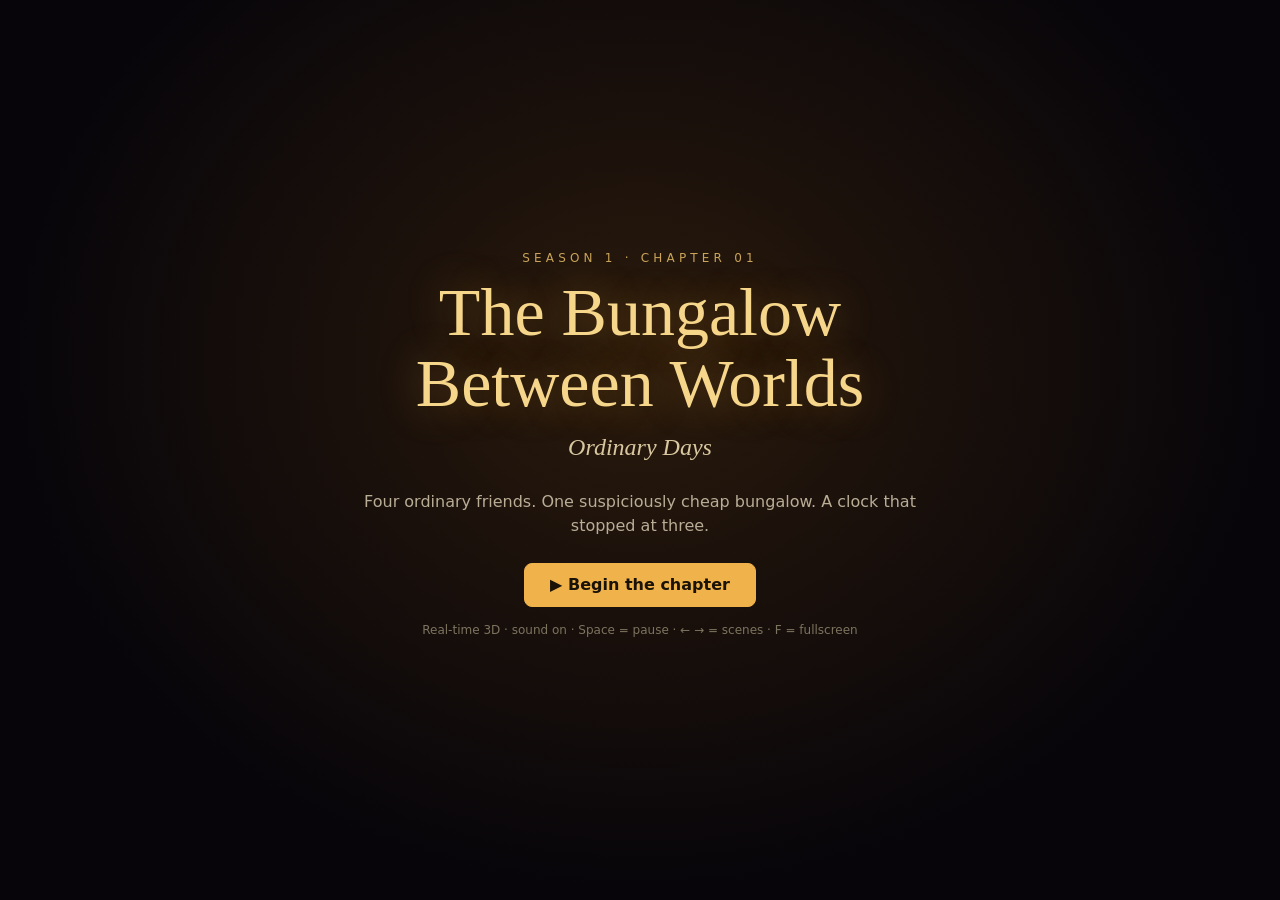
<file: cinema/index.html>
<!doctype html>
<html lang="en">
<head>
<meta charset="utf-8">
<meta name="viewport" content="width=device-width,initial-scale=1,viewport-fit=cover">
<title>The Bungalow Between Worlds · 3D Cinema · Chapter 01</title>
<meta name="description" content="A real-time 3D cinema of Chapter 01 'Ordinary Days' from The Bungalow Between Worlds.">
<link rel="stylesheet" href="style.css">
</head>
<body>
<div id="stage">
  <canvas id="c"></canvas>
  <div id="vig"></div>
  <div id="fade"></div>
  <div id="nar"></div>
  <div id="card"></div>
  <div id="ttl"></div>
  <div id="fx"></div>
  <div id="sub"></div>
  <div id="end"><div class="parch"><h2>THE DOOR IS OPENING...</h2></div><p>END OF CHAPTER 01 · Ordinary Days</p><button id="replay">↻ Watch again</button></div>
</div>
<div id="ui">
  <div id="prog"><div id="bar"></div></div>
  <div class="row">
    <button id="prev" title="Previous scene (←)">⏮</button>
    <button id="play" title="Play / pause (Space)">▶</button>
    <button id="next" title="Next scene (→)">⏭</button>
    <span id="stitle"></span>
    <span id="chips"></span>
    <button id="mute" title="Sound (M)">🔊</button>
    <button id="fs" title="Fullscreen (F)">⛶</button>
  </div>
</div>
<div id="intro">
  <div class="card">
    <p class="kicker">Season 1 · Chapter 01</p>
    <h1>The Bungalow<br>Between Worlds</h1>
    <h3>Ordinary Days</h3>
    <p class="blurb">Four ordinary friends. One suspiciously cheap bungalow. A clock that stopped at three.</p>
    <button id="begin">▶ Begin the chapter</button>
    <p class="hint">Real-time 3D · sound on · Space = pause · ← → = scenes · F = fullscreen</p>
  </div>
</div>
<script src="engine.js"></script>
<script src="world.js"></script>
<script src="chars.js"></script>
<script src="rooms.js"></script>
<script src="audio.js"></script>
<script src="story.js"></script>
<script src="app.js"></script>
</body>
</html>
</file>
<file: cinema/style.css>
:root{--gold:#f0b24a;--ink:#0b0907;--ui:ui-sans-serif,system-ui,-apple-system,"Segoe UI",Roboto,sans-serif;--serif:Georgia,"Times New Roman",serif;color-scheme:dark}
*{box-sizing:border-box}
html,body{height:100%;margin:0;background:#000;color:#f1e9da;font-family:var(--ui);overflow:hidden}
#stage{position:absolute;left:50%;top:50%;transform:translate(-50%,-50%);width:min(100vw,calc((100vh - 64px)*2.35));aspect-ratio:2.35/1;background:#000;overflow:hidden}
@media (max-aspect-ratio:3/2){#stage{aspect-ratio:16/9;width:min(100vw,calc((100vh - 64px)*1.78))}}
canvas{position:absolute;inset:0;width:100%;height:100%;display:block}
#vig{position:absolute;inset:0;pointer-events:none;background:radial-gradient(ellipse at center,transparent 55%,rgba(0,0,0,.55) 100%)}
#fade{position:absolute;inset:0;background:#000;opacity:1;pointer-events:none}
#sub{position:absolute;left:6%;right:6%;bottom:5%;text-align:center;opacity:0;transition:opacity .15s;pointer-events:none;font-size:clamp(14px,2.3vw,30px);line-height:1.3}
#sub.on{opacity:1}
#sub .who{display:block;font-size:.55em;letter-spacing:.2em;text-transform:uppercase;font-weight:700;margin-bottom:.2em;text-shadow:0 1px 6px #000}
#sub .txt{display:inline-block;background:rgba(8,6,4,.62);padding:.25em .7em;border-radius:.35em;font-weight:600;text-shadow:0 1px 3px #000;max-width:100%}
#nar{position:absolute;left:3.5%;top:7%;max-width:46%;background:#e8d29a;color:#2b1b08;font-family:var(--serif);font-style:italic;font-size:clamp(13px,2.1vw,27px);padding:.5em .9em;border:2px solid #4a3418;box-shadow:3px 3px 0 rgba(0,0,0,.5);opacity:0;transform:translateY(-8px);transition:opacity .4s,transform .4s;pointer-events:none}
#nar.on{opacity:1;transform:none}
#card{position:absolute;left:4%;bottom:9%;background:#e8d29a;color:#2b1b08;font-family:var(--serif);padding:.45em 1em;border:2px solid #4a3418;box-shadow:3px 3px 0 rgba(0,0,0,.5);opacity:0;transform:translateX(-14px);transition:opacity .35s,transform .35s;font-size:clamp(12px,1.9vw,24px);pointer-events:none}
#card.on{opacity:1;transform:none}#card b{display:block;letter-spacing:.06em}#card i{font-size:.8em}
#ttl{position:absolute;left:0;right:0;top:50%;transform:translateY(-58%);text-align:center;opacity:0;transition:opacity 1.2s;pointer-events:none;text-shadow:0 2px 18px #000}
#ttl.on{opacity:1}#ttl h1{font-family:var(--serif);font-weight:400;font-size:clamp(22px,5vw,72px);letter-spacing:.06em;margin:0;color:#f6d68a}#ttl p{margin:.5em 0 0;font-size:clamp(11px,1.6vw,22px);letter-spacing:.3em;text-transform:uppercase;color:#e8dcc0}
#fx{position:absolute;left:0;right:0;top:34%;text-align:center;font-family:Impact,"Arial Black",sans-serif;font-style:italic;font-size:clamp(34px,8vw,120px);letter-spacing:.04em;color:#fff;-webkit-text-stroke:2px #000;text-shadow:5px 5px 0 #000,0 0 40px rgba(255,200,80,.5);opacity:0;transform:scale(.7) rotate(-4deg);pointer-events:none;transition:none}
#fx.on{opacity:1;transform:scale(1) rotate(-4deg);transition:transform .35s cubic-bezier(.2,1.6,.4,1),opacity .2s}
#end{position:absolute;inset:0;background:rgba(0,0,0,.82);display:flex;flex-direction:column;align-items:center;justify-content:center;gap:1em;opacity:0;pointer-events:none;transition:opacity 1.4s}
#end.on{opacity:1;pointer-events:auto}
#end .parch{background:#e0c98f;color:#2b1b08;padding:.5em 1.6em;border:3px solid #4a3418;font-family:var(--serif)}#end h2{margin:0;font-weight:400;letter-spacing:.12em;font-size:clamp(18px,3.6vw,48px)}
#end p{margin:0;letter-spacing:.25em;font-size:clamp(10px,1.4vw,18px);color:#c8b890}
button{font:inherit;color:inherit;background:rgba(255,255,255,.08);border:1px solid rgba(255,255,255,.18);border-radius:8px;padding:.45em .8em;cursor:pointer}
button:hover{background:rgba(255,255,255,.18)}
#replay{margin-top:.6em}
#ui{position:absolute;left:0;right:0;bottom:0;height:64px;padding:8px 12px calc(8px + env(safe-area-inset-bottom));background:#000;transition:opacity .4s;display:flex;flex-direction:column;gap:6px}
body.idle #ui{opacity:0}body.idle{cursor:none}
#prog{height:5px;background:#2a2620;border-radius:3px;cursor:pointer;flex:none}#bar{height:100%;width:0;background:var(--gold);border-radius:3px}
.row{display:flex;align-items:center;gap:8px;min-width:0}
#stitle{font-size:12px;letter-spacing:.05em;color:#b8ac94;white-space:nowrap;overflow:hidden;text-overflow:ellipsis;flex:1 1 auto;min-width:0}
#chips{display:flex;gap:4px;flex:none}#chips button{padding:.25em .55em;font-size:12px}#chips .cur{background:var(--gold);color:#1a1206;border-color:var(--gold)}
@media(max-width:720px){#chips{display:none}}
#intro{position:absolute;inset:0;z-index:5;background:radial-gradient(ellipse at 50% 40%,#2a1a0c 0%,#07050a 70%);display:flex;align-items:center;justify-content:center;padding:16px;transition:opacity .8s}
#intro.gone{opacity:0;pointer-events:none}
.card{text-align:center;max-width:560px}
.kicker{letter-spacing:.35em;text-transform:uppercase;font-size:12px;color:#c9a45a;margin:0 0 1em}
.card h1{font-family:var(--serif);font-weight:400;font-size:clamp(34px,7vw,68px);line-height:1.05;margin:0;color:#f6d68a;text-shadow:0 0 40px rgba(240,170,60,.35)}
.card h3{font-family:var(--serif);font-weight:400;font-style:italic;color:#d8c8a0;margin:.6em 0 1.2em;font-size:clamp(16px,2.4vw,24px)}
.blurb{color:#b9ad96;line-height:1.5;margin:0 0 1.6em}
#begin{background:var(--gold);color:#1a1206;border-color:var(--gold);font-weight:700;font-size:16px;padding:.7em 1.6em}
#begin:hover{background:#ffc45e}
.hint{font-size:12px;color:#7d745f;margin-top:1.4em}
</file>
